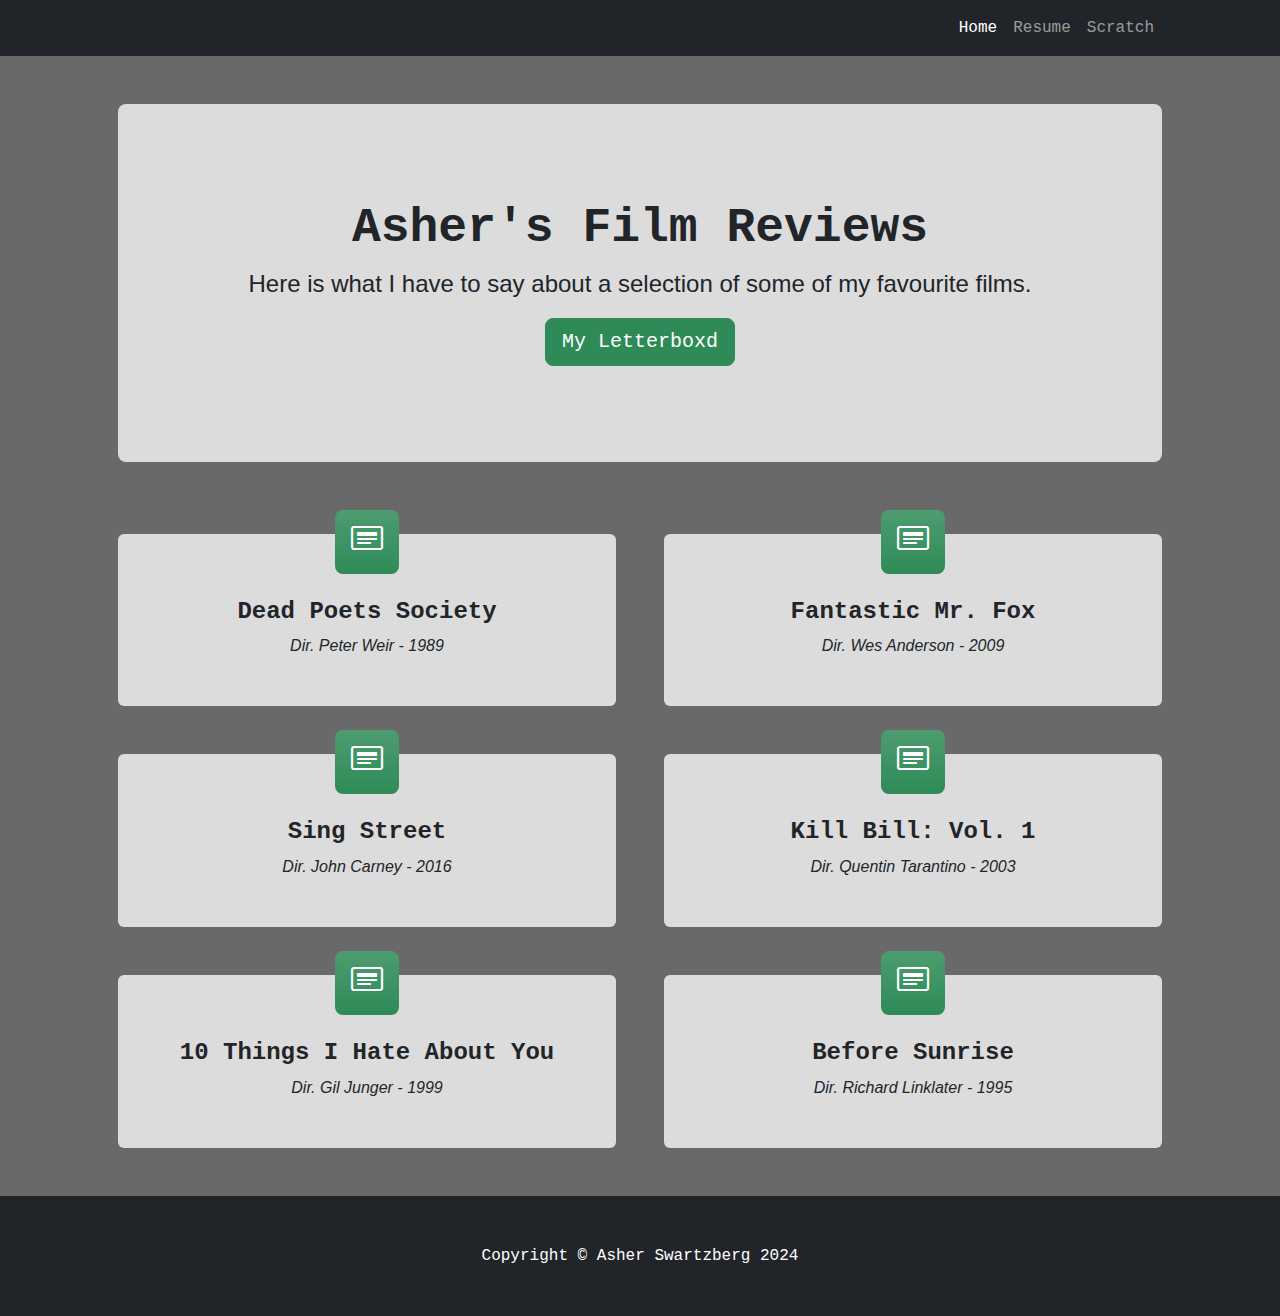
<file: index.html>
<!DOCTYPE html>
<html lang="en">
    <head>
        <meta charset="utf-8" />
        <meta name="viewport" content="width=device-width, initial-scale=1, shrink-to-fit=no" />
        <meta name="description" content="" />
        <meta name="author" content="" />
        <title>Asher's Film Reviews</title>
        <!-- Favicon-->
        <link rel="icon" type="image/x-icon" href="assets/favicon.ico" />
        <!-- Bootstrap icons-->
        <link href="https://cdn.jsdelivr.net/npm/bootstrap-icons@1.4.1/font/bootstrap-icons.css" rel="stylesheet" />
        <!-- Core theme CSS (includes Bootstrap)-->
        <link href="css/styles.css" rel="stylesheet" />
        <link rel="stylesheet" href="css/mystyles.css">
    </head>
    <body>
        <!-- Responsive navbar-->
        <nav class="navbar navbar-expand-lg navbar-dark bg-dark">
            <div class="container px-lg-5">
                <button class="navbar-toggler" type="button" data-bs-toggle="collapse" data-bs-target="#navbarSupportedContent" aria-controls="navbarSupportedContent" aria-expanded="false" aria-label="Toggle navigation"><span class="navbar-toggler-icon"></span></button>
                <div class="collapse navbar-collapse" id="navbarSupportedContent">
                    <ul class="navbar-nav ms-auto mb-2 mb-lg-0">
                        <li class="nav-item"><a class="nav-link active" aria-current="page" href="index.html">Home</a></li>
                        <li class="nav-item"><a class="nav-link" href="html/pages/resume.html">Resume</a></li>
                        <li class="nav-item"><a class="nav-link" href="scratch/scratch.html">Scratch</a></li>
                    </ul>
                </div>
            </div>
        </nav>
        <!-- Header-->
        <header class="py-5">
            <div class="container px-lg-5">
                <div class="p-4 p-lg-5 bg-light rounded-3 text-center">
                    <div class="m-4 m-lg-5">
                        <h1 class="display-5 fw-bold">Asher's Film Reviews</h1>
                        <p class="fs-4 poop">Here is what I have to say about a selection of some of my favourite films.</p>
                        <a class="btn btn-primary btn-lg" href="https://letterboxd.com/asherswartzberg/" target="_blank">My Letterboxd</a>
                    </div>
                </div>
            </div>
        </header>
        <!-- Page Content-->
        <section class="pt-4">
            <div class="container px-lg-5">
                <!-- Page Features-->
                <div class="row gx-lg-5">
                    <div class="col-lg-6 col-xxl-4 mb-5">
                        <div class="card bg-light border-0 h-100">
                            <div class="card-body text-center p-4 p-lg-5 pt-0 pt-lg-0">
                                <a href="html/pages/page1.html" class="feature bg-primary bg-gradient text-white rounded-3 mb-4 mt-n4"><i class="bi bi-card-heading"></i></a>
                                <h2 class="fs-4 fw-bold">Dead Poets Society</h2>
                                <p class="mb-0 poop2">Dir. Peter Weir - 1989</p>
                            </div>
                        </div>
                    </div>
                    <div class="col-lg-6 col-xxl-4 mb-5">
                        <div class="card bg-light border-0 h-100">
                            <div class="card-body text-center p-4 p-lg-5 pt-0 pt-lg-0">
                                <a href="html/pages/page2.html" class="feature bg-primary bg-gradient text-white rounded-3 mb-4 mt-n4"><i class="bi bi-card-heading"></i></a>
                                <h2 class="fs-4 fw-bold">Fantastic Mr. Fox</h2>
                                <p class="mb-0 poop2">Dir. Wes Anderson - 2009</p>
                            </div>
                        </div>
                    </div>
                    <div class="col-lg-6 col-xxl-4 mb-5">
                        <div class="card bg-light border-0 h-100">
                            <div class="card-body text-center p-4 p-lg-5 pt-0 pt-lg-0">
                                <a href="html/pages/page3.html" class="feature bg-primary bg-gradient text-white rounded-3 mb-4 mt-n4"><i class="bi bi-card-heading"></i></a>
                                <h2 class="fs-4 fw-bold">Sing Street</h2>
                                <p class="mb-0 poop2">Dir. John Carney - 2016</p>
                            </div>
                        </div>
                    </div>
                    <div class="col-lg-6 col-xxl-4 mb-5">
                        <div class="card bg-light border-0 h-100">
                            <div class="card-body text-center p-4 p-lg-5 pt-0 pt-lg-0">
                                <a href="html/pages/page4.html" class="feature bg-primary bg-gradient text-white rounded-3 mb-4 mt-n4"><i class="bi bi-card-heading"></i></a>
                                <h2 class="fs-4 fw-bold">Kill Bill: Vol. 1</h2>
                                <p class="mb-0 poop2">Dir. Quentin Tarantino - 2003</p>
                            </div>
                        </div>
                    </div>
                    <div class="col-lg-6 col-xxl-4 mb-5">
                        <div class="card bg-light border-0 h-100">
                            <div class="card-body text-center p-4 p-lg-5 pt-0 pt-lg-0">
                                <a href="html/pages/page5.html" class="feature bg-primary bg-gradient text-white rounded-3 mb-4 mt-n4"><i class="bi bi-card-heading"></i></a>
                                <h2 class="fs-4 fw-bold">10 Things I Hate About You</h2>
                                <p class="mb-0 poop2">Dir. Gil Junger - 1999</p>
                            </div>
                        </div>
                    </div>
                    <div class="col-lg-6 col-xxl-4 mb-5">
                        <div class="card bg-light border-0 h-100">
                            <div class="card-body text-center p-4 p-lg-5 pt-0 pt-lg-0">
                                <a href="html/pages/page6.html" class="feature bg-primary bg-gradient text-white rounded-3 mb-4 mt-n4"><i class="bi bi-card-heading"></i></a>
                                <h2 class="fs-4 fw-bold">Before Sunrise</h2>
                                <p class="mb-0 poop2">Dir. Richard Linklater - 1995</p>
                            </div>
                        </div>
                    </div>
                </div>
            </div>
        </section>
        <!-- Footer-->
        <footer class="py-5 bg-dark">
            <div class="container"><p class="m-0 text-center text-white">Copyright &copy; Asher Swartzberg 2024</p></div>
        </footer>
        <!-- Bootstrap core JS-->
        <script src="https://cdn.jsdelivr.net/npm/bootstrap@5.2.3/dist/js/bootstrap.bundle.min.js"></script>
        <!-- Core theme JS-->
        <script src="js/scripts.js"></script>
    </body>
</html>
</file>
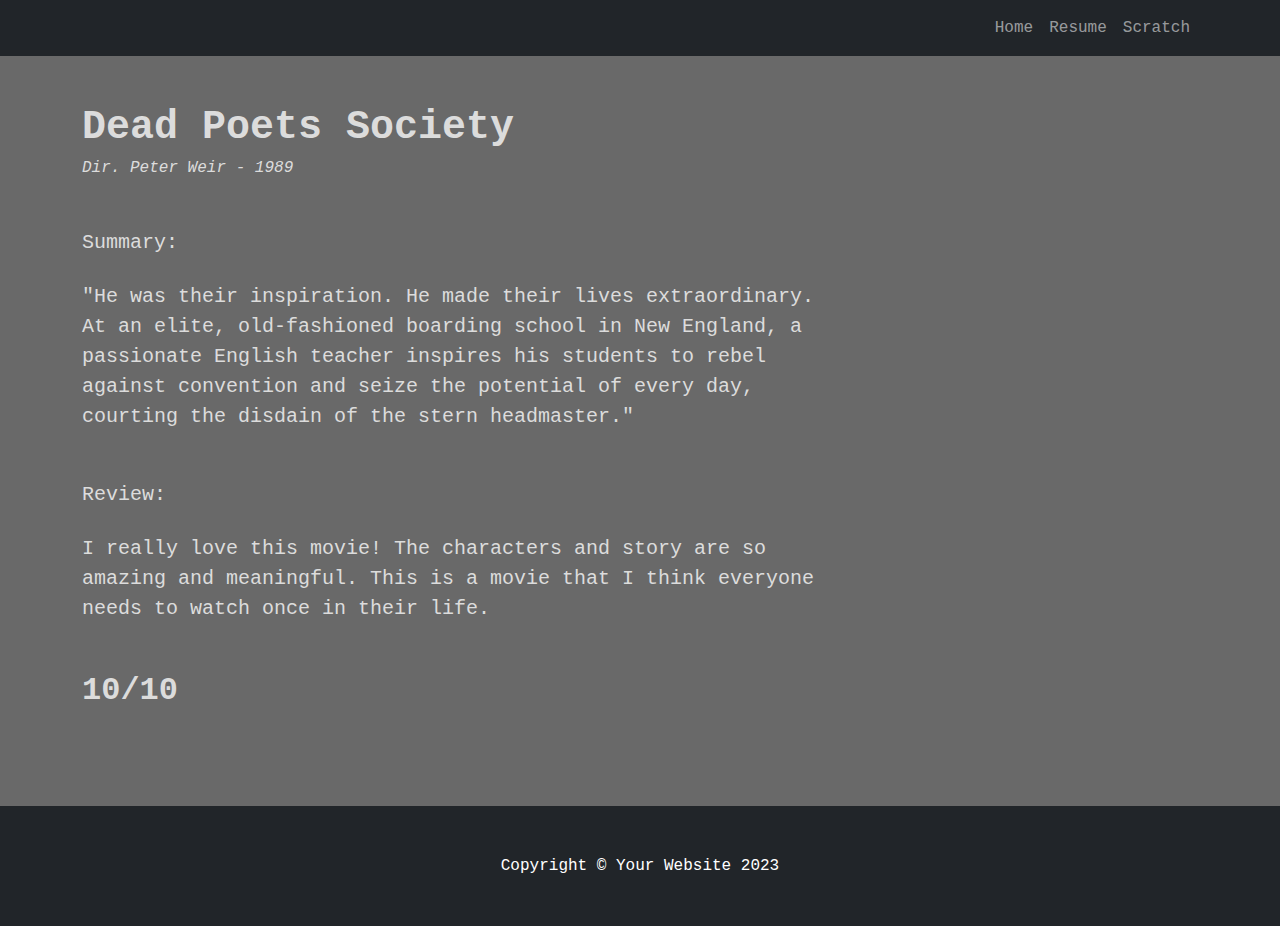
<file: html/pages/page1.html>
<!DOCTYPE html>
<html lang="en">
    <head>
        <meta charset="utf-8" />
        <meta name="viewport" content="width=device-width, initial-scale=1, shrink-to-fit=no" />
        <meta name="description" content="" />
        <meta name="author" content="" />
        <title>Dead Poets Society Review</title>
        <!-- Favicon-->
        <link rel="icon" type="image/x-icon" href="assets/favicon.ico" />
        <!-- Core theme CSS (includes Bootstrap)-->
        <link href="css/styles.css" rel="stylesheet" />
        <link rel="stylesheet" href="css/mystyles.css">
    </head>
    <body>
        <!-- Responsive navbar-->
        <nav class="navbar navbar-expand-lg navbar-dark bg-dark">
            <div class="container">
                <button class="navbar-toggler" type="button" data-bs-toggle="collapse" data-bs-target="#navbarSupportedContent" aria-controls="navbarSupportedContent" aria-expanded="false" aria-label="Toggle navigation"><span class="navbar-toggler-icon"></span></button>
                <div class="collapse navbar-collapse" id="navbarSupportedContent">
                    <ul class="navbar-nav ms-auto mb-2 mb-lg-0">
                        <li class="nav-item"><a class="nav-link" href="../../index.html">Home</a></li>
                        <li class="nav-item"><a class="nav-link" href="resume.html">Resume</a></li>
                        <li class="nav-item"><a class="nav-link" href="../../scratch/scratch.html">Scratch</a></li>
                    </ul>
                </div>
            </div>
        </nav>
        <!-- Page content-->
        <div class="container mt-5">
            <div class="row">
                <div class="col-lg-8">
                    <!-- Post content-->
                    <article>
                        <!-- Post header-->
                        <header class="mb-4">
                            <!-- Post title-->
                            <h1 class="fw-bolder mb-1">Dead Poets Society</h1>
                            <!-- Post meta content-->
                            <div class="text-muted fst-italic mb-2">Dir. Peter Weir - 1989</div>
                        </header>
                        <br>
                        <!-- Post content-->
                        <section class="mb-5">
                            <p class="fs-5 mb-4">Summary:</p>
                            <p class="fs-5 mb-4">"He was their inspiration. He made their lives extraordinary. At an elite, old-fashioned boarding school in New England, a passionate English teacher inspires his students to rebel against convention and seize the potential of every day, courting the disdain of the stern headmaster."</p>
                            <br>
                            <p class="fs-5 mb-4">Review:</p>
                            <p class="fs-5 mb-4">I really love this movie! The characters and story are so amazing and meaningful. This is a movie that I think everyone needs to watch once in their life.</p>
                            <h2 class="fw-bolder mb-4 mt-5">10/10</h2>
                            <br>
                        </section>
                    </article>
                </div>
            </div>
        </div>
        <!-- Footer-->
        <footer class="py-5 bg-dark">
            <div class="container"><p class="m-0 text-center text-white">Copyright &copy; Your Website 2023</p></div>
        </footer>
        <!-- Bootstrap core JS-->
        <script src="https://cdn.jsdelivr.net/npm/bootstrap@5.2.3/dist/js/bootstrap.bundle.min.js"></script>
        <!-- Core theme JS-->
        <script src="js/scripts.js"></script>
    </body>
</html>
</file>
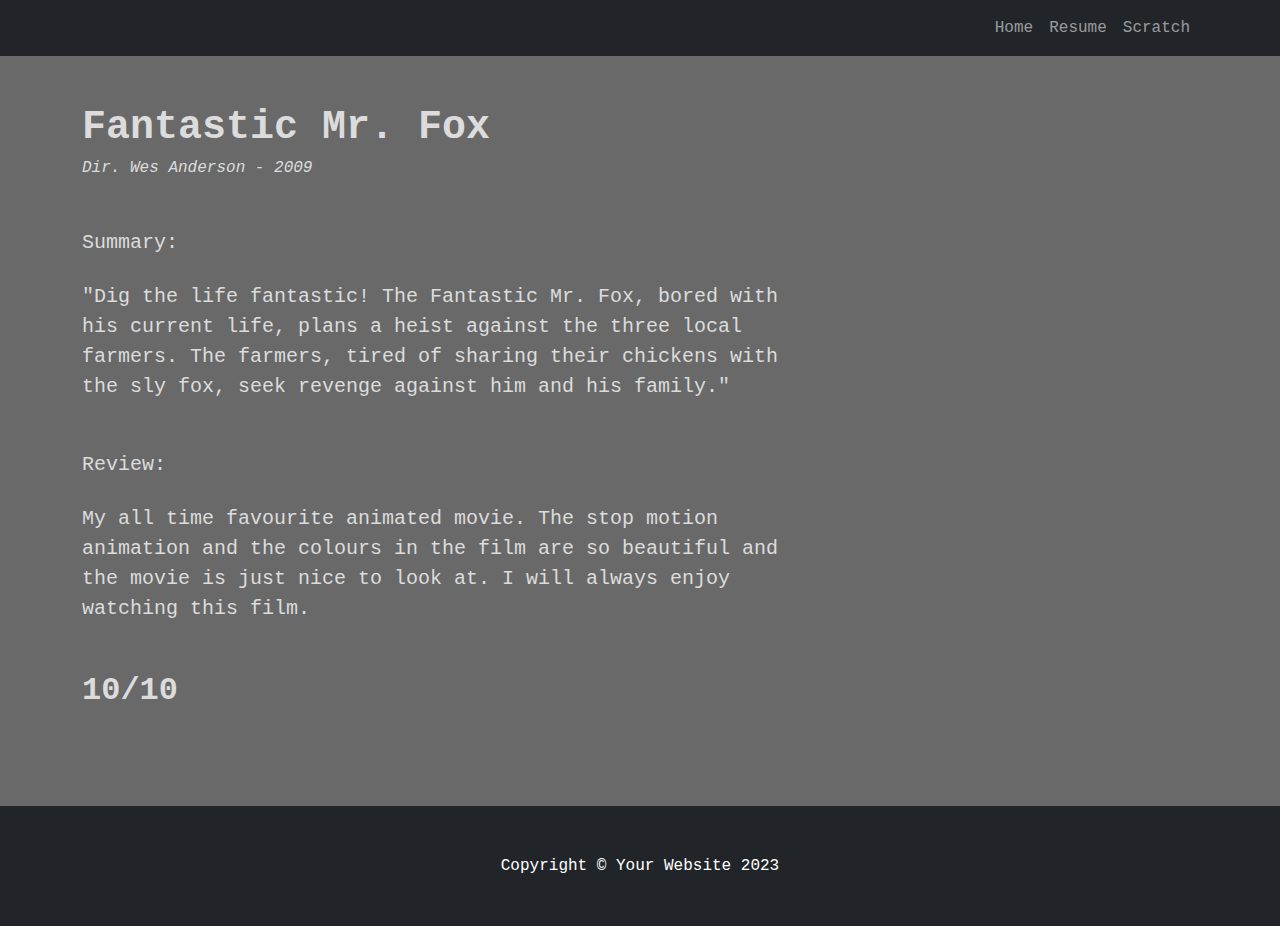
<file: html/pages/page2.html>
<!DOCTYPE html>
<html lang="en">
    <head>
        <meta charset="utf-8" />
        <meta name="viewport" content="width=device-width, initial-scale=1, shrink-to-fit=no" />
        <meta name="description" content="" />
        <meta name="author" content="" />
        <title>Fantastic Mr. Fox Review</title>
        <!-- Favicon-->
        <link rel="icon" type="image/x-icon" href="assets/favicon.ico" />
        <!-- Core theme CSS (includes Bootstrap)-->
        <link href="css/styles.css" rel="stylesheet" />
        <link rel="stylesheet" href="css/mystyles.css">
    </head>
    <body>
        <!-- Responsive navbar-->
        <nav class="navbar navbar-expand-lg navbar-dark bg-dark">
            <div class="container">
                <button class="navbar-toggler" type="button" data-bs-toggle="collapse" data-bs-target="#navbarSupportedContent" aria-controls="navbarSupportedContent" aria-expanded="false" aria-label="Toggle navigation"><span class="navbar-toggler-icon"></span></button>
                <div class="collapse navbar-collapse" id="navbarSupportedContent">
                    <ul class="navbar-nav ms-auto mb-2 mb-lg-0">
                        <li class="nav-item"><a class="nav-link" href="../../index.html">Home</a></li>
                        <li class="nav-item"><a class="nav-link" href="resume.html">Resume</a></li>
                        <li class="nav-item"><a class="nav-link" href="../../scratch/scratch.html">Scratch</a></li>
                    </ul>
                </div>
            </div>
        </nav>
        <!-- Page content-->
        <div class="container mt-5">
            <div class="row">
                <div class="col-lg-8">
                    <!-- Post content-->
                    <article>
                        <!-- Post header-->
                        <header class="mb-4">
                            <!-- Post title-->
                            <h1 class="fw-bolder mb-1">Fantastic Mr. Fox</h1>
                            <!-- Post meta content-->
                            <div class="text-muted fst-italic mb-2">Dir. Wes Anderson - 2009</div>
                        </header>
                        <br>
                        <!-- Post content-->
                        <section class="mb-5">
                            <p class="fs-5 mb-4">Summary:</p>
                            <p class="fs-5 mb-4">"Dig the life fantastic! The Fantastic Mr. Fox, bored with his current life, plans a heist against the three local farmers. The farmers, tired of sharing their chickens with the sly fox, seek revenge against him and his family."</p>
                            <br>
                            <p class="fs-5 mb-4">Review:</p>
                            <p class="fs-5 mb-4">My all time favourite animated movie. The stop motion animation and the colours in the film are so beautiful and the movie is just nice to look at. I will always enjoy watching this film.</p>
                            <h2 class="fw-bolder mb-4 mt-5">10/10</h2>
                            <br>
                        </section>
                    </article>
                </div>
            </div>
        </div>
        <!-- Footer-->
        <footer class="py-5 bg-dark">
            <div class="container"><p class="m-0 text-center text-white">Copyright &copy; Your Website 2023</p></div>
        </footer>
        <!-- Bootstrap core JS-->
        <script src="https://cdn.jsdelivr.net/npm/bootstrap@5.2.3/dist/js/bootstrap.bundle.min.js"></script>
        <!-- Core theme JS-->
        <script src="js/scripts.js"></script>
    </body>
</html>
</file>
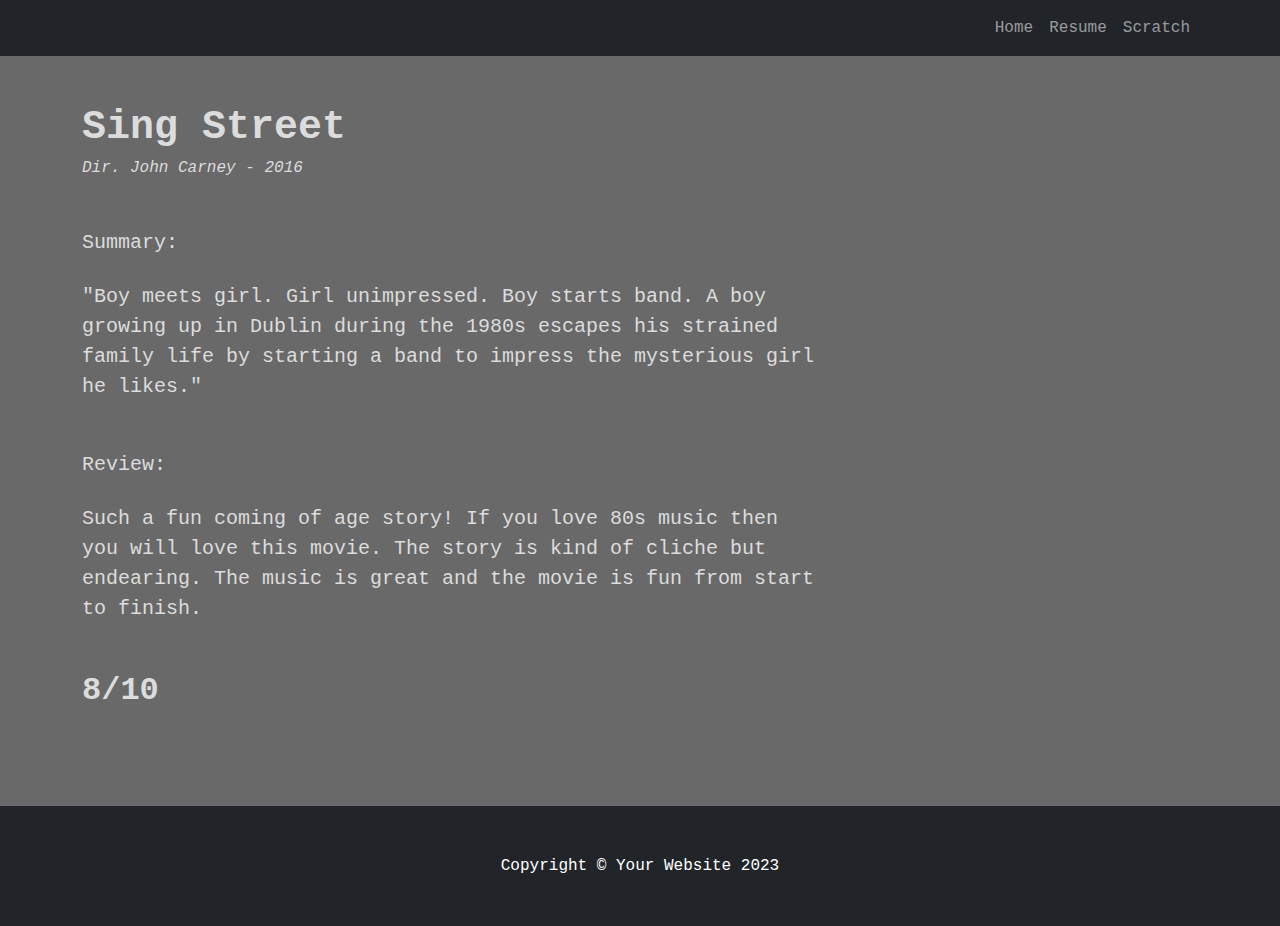
<file: html/pages/page3.html>
<!DOCTYPE html>
<html lang="en">
    <head>
        <meta charset="utf-8" />
        <meta name="viewport" content="width=device-width, initial-scale=1, shrink-to-fit=no" />
        <meta name="description" content="" />
        <meta name="author" content="" />
        <title>Sing Street Review</title>
        <!-- Favicon-->
        <link rel="icon" type="image/x-icon" href="assets/favicon.ico" />
        <!-- Core theme CSS (includes Bootstrap)-->
        <link href="css/styles.css" rel="stylesheet" />
        <link rel="stylesheet" href="css/mystyles.css">
    </head>
    <body>
        <!-- Responsive navbar-->
        <nav class="navbar navbar-expand-lg navbar-dark bg-dark">
            <div class="container">
                <button class="navbar-toggler" type="button" data-bs-toggle="collapse" data-bs-target="#navbarSupportedContent" aria-controls="navbarSupportedContent" aria-expanded="false" aria-label="Toggle navigation"><span class="navbar-toggler-icon"></span></button>
                <div class="collapse navbar-collapse" id="navbarSupportedContent">
                    <ul class="navbar-nav ms-auto mb-2 mb-lg-0">
                        <li class="nav-item"><a class="nav-link" href="../../index.html">Home</a></li>
                        <li class="nav-item"><a class="nav-link" href="resume.html">Resume</a></li>
                        <li class="nav-item"><a class="nav-link" href="../../scratch/scratch.html">Scratch</a></li>
                    </ul>
                </div>
            </div>
        </nav>
        <!-- Page content-->
        <div class="container mt-5">
            <div class="row">
                <div class="col-lg-8">
                    <!-- Post content-->
                    <article>
                        <!-- Post header-->
                        <header class="mb-4">
                            <!-- Post title-->
                            <h1 class="fw-bolder mb-1">Sing Street</h1>
                            <!-- Post meta content-->
                            <div class="text-muted fst-italic mb-2">Dir. John Carney - 2016</div>
                        </header>
                        <br>
                        <!-- Post content-->
                        <section class="mb-5">
                            <p class="fs-5 mb-4">Summary:</p>
                            <p class="fs-5 mb-4">"Boy meets girl. Girl unimpressed. Boy starts band. A boy growing up in Dublin during the 1980s escapes his strained family life by starting a band to impress the mysterious girl he likes."</p>
                            <br>
                            <p class="fs-5 mb-4">Review:</p>
                            <p class="fs-5 mb-4">Such a fun coming of age story! If you love 80s music then you will love this movie. The story is kind of cliche but endearing. The music is great and the movie is fun from start to finish.</p>
                            <h2 class="fw-bolder mb-4 mt-5">8/10</h2>
                            <br>
                        </section>
                    </article>
                </div>
            </div>
        </div>
        <!-- Footer-->
        <footer class="py-5 bg-dark">
            <div class="container"><p class="m-0 text-center text-white">Copyright &copy; Your Website 2023</p></div>
        </footer>
        <!-- Bootstrap core JS-->
        <script src="https://cdn.jsdelivr.net/npm/bootstrap@5.2.3/dist/js/bootstrap.bundle.min.js"></script>
        <!-- Core theme JS-->
        <script src="js/scripts.js"></script>
    </body>
</html>
</file>
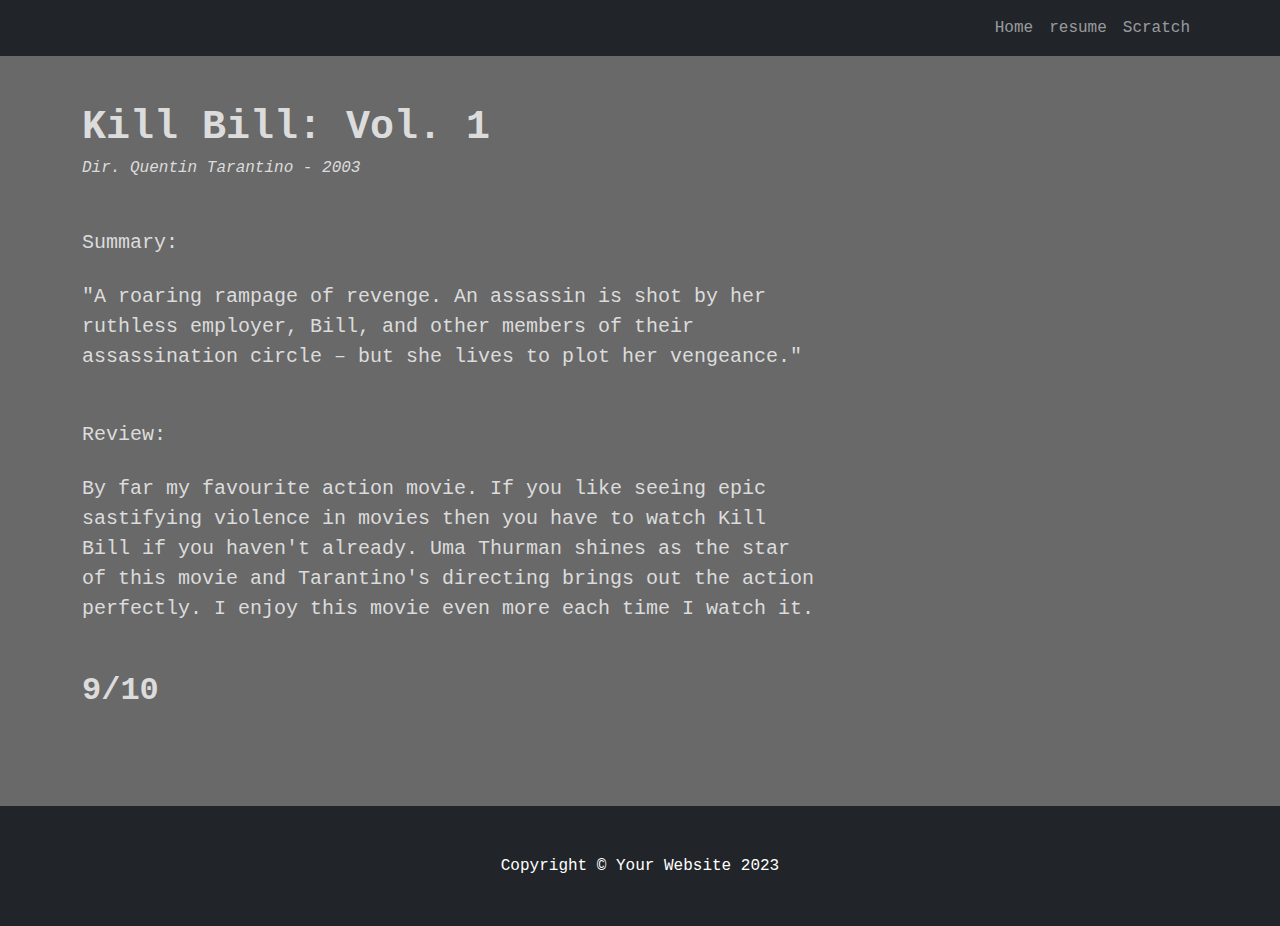
<file: html/pages/page4.html>
<!DOCTYPE html>
<html lang="en">
    <head>
        <meta charset="utf-8" />
        <meta name="viewport" content="width=device-width, initial-scale=1, shrink-to-fit=no" />
        <meta name="description" content="" />
        <meta name="author" content="" />
        <title>Kill Bill: Vol. 1 Review</title>
        <!-- Favicon-->
        <link rel="icon" type="image/x-icon" href="assets/favicon.ico" />
        <!-- Core theme CSS (includes Bootstrap)-->
        <link href="css/styles.css" rel="stylesheet" />
        <link rel="stylesheet" href="css/mystyles.css">
    </head>
    <body>
        <!-- Responsive navbar-->
        <nav class="navbar navbar-expand-lg navbar-dark bg-dark">
            <div class="container">
                <button class="navbar-toggler" type="button" data-bs-toggle="collapse" data-bs-target="#navbarSupportedContent" aria-controls="navbarSupportedContent" aria-expanded="false" aria-label="Toggle navigation"><span class="navbar-toggler-icon"></span></button>
                <div class="collapse navbar-collapse" id="navbarSupportedContent">
                    <ul class="navbar-nav ms-auto mb-2 mb-lg-0">
                        <li class="nav-item"><a class="nav-link" href="../../index.html">Home</a></li>
                        <li class="nav-item"><a class="nav-link" href="resume.html">resume</a></li>
                        <li class="nav-item"><a class="nav-link" href="../../scratch/scratch.html">Scratch</a></li>
                    </ul>
                </div>
            </div>
        </nav>
        <!-- Page content-->
        <div class="container mt-5">
            <div class="row">
                <div class="col-lg-8">
                    <!-- Post content-->
                    <article>
                        <!-- Post header-->
                        <header class="mb-4">
                            <!-- Post title-->
                            <h1 class="fw-bolder mb-1">Kill Bill: Vol. 1</h1>
                            <!-- Post meta content-->
                            <div class="text-muted fst-italic mb-2">Dir. Quentin Tarantino - 2003</div>
                        </header>
                        <br>
                        <!-- Post content-->
                        <section class="mb-5">
                            <p class="fs-5 mb-4">Summary:</p>
                            <p class="fs-5 mb-4">"A roaring rampage of revenge. An assassin is shot by her ruthless employer, Bill, and other members of their assassination circle – but she lives to plot her vengeance."</p>
                            <br>
                            <p class="fs-5 mb-4">Review:</p>
                            <p class="fs-5 mb-4">By far my favourite action movie. If you like seeing epic sastifying violence in movies then you have to watch Kill Bill if you haven't already. Uma Thurman shines as the star of this movie and Tarantino's directing brings out the action perfectly. I enjoy this movie even more each time I watch it.</p>
                            <h2 class="fw-bolder mb-4 mt-5">9/10</h2>
                            <br>
                        </section>
                    </article>
                </div>
            </div>
        </div>
        <!-- Footer-->
        <footer class="py-5 bg-dark">
            <div class="container"><p class="m-0 text-center text-white">Copyright &copy; Your Website 2023</p></div>
        </footer>
        <!-- Bootstrap core JS-->
        <script src="https://cdn.jsdelivr.net/npm/bootstrap@5.2.3/dist/js/bootstrap.bundle.min.js"></script>
        <!-- Core theme JS-->
        <script src="js/scripts.js"></script>
    </body>
</html>
</file>
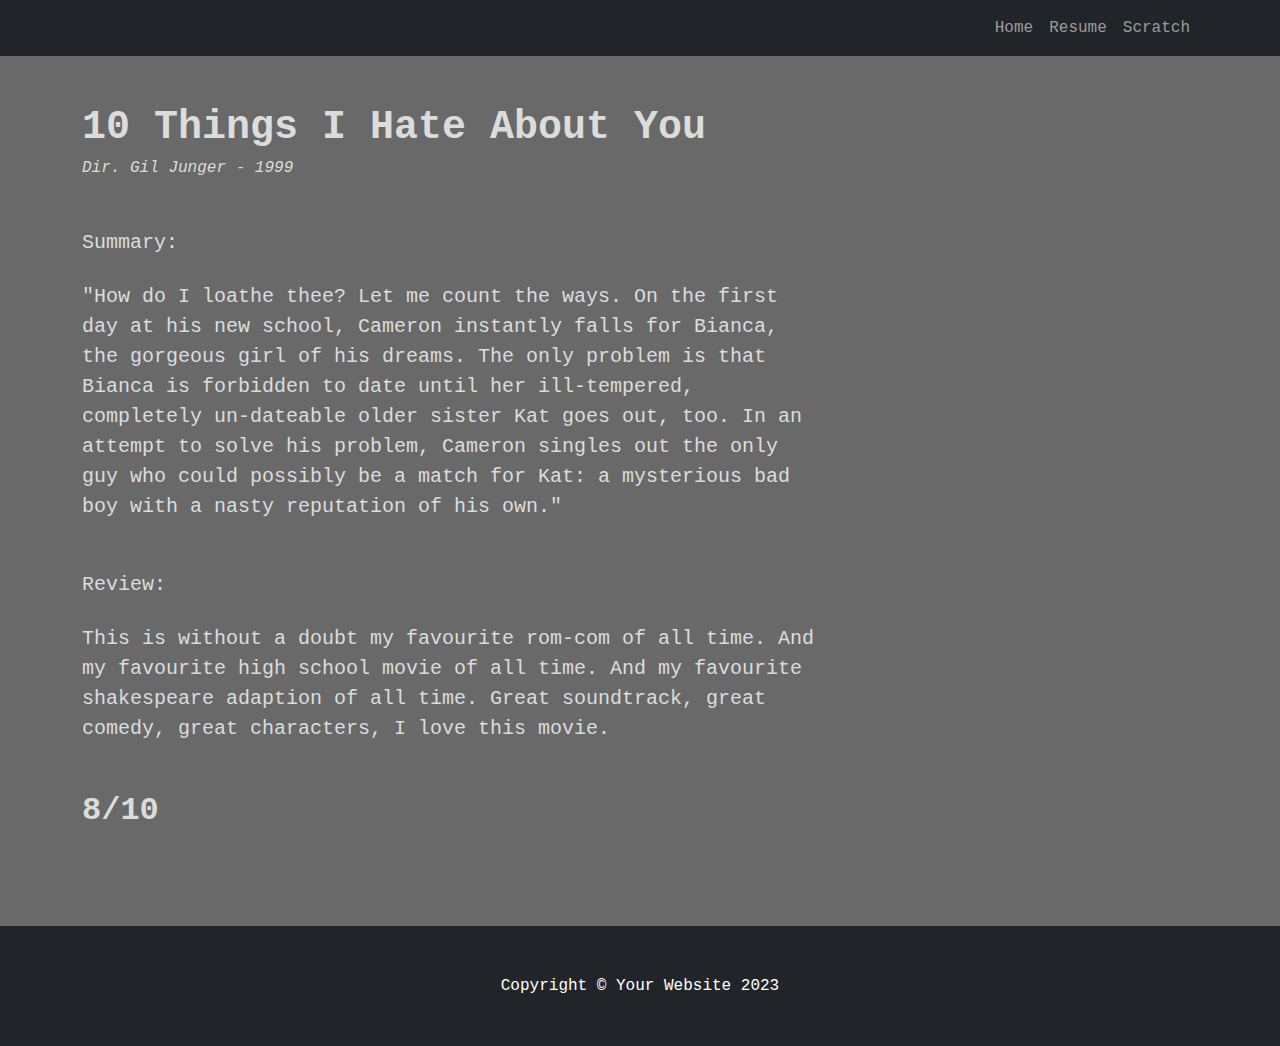
<file: html/pages/page5.html>
<!DOCTYPE html>
<html lang="en">
    <head>
        <meta charset="utf-8" />
        <meta name="viewport" content="width=device-width, initial-scale=1, shrink-to-fit=no" />
        <meta name="description" content="" />
        <meta name="author" content="" />
        <title>10 Things I Hate About You Review</title>
        <!-- Favicon-->
        <link rel="icon" type="image/x-icon" href="assets/favicon.ico" />
        <!-- Core theme CSS (includes Bootstrap)-->
        <link href="css/styles.css" rel="stylesheet" />
        <link rel="stylesheet" href="css/mystyles.css">
    </head>
    <body>
        <!-- Responsive navbar-->
        <nav class="navbar navbar-expand-lg navbar-dark bg-dark">
            <div class="container">
                <button class="navbar-toggler" type="button" data-bs-toggle="collapse" data-bs-target="#navbarSupportedContent" aria-controls="navbarSupportedContent" aria-expanded="false" aria-label="Toggle navigation"><span class="navbar-toggler-icon"></span></button>
                <div class="collapse navbar-collapse" id="navbarSupportedContent">
                    <ul class="navbar-nav ms-auto mb-2 mb-lg-0">
                        <li class="nav-item"><a class="nav-link" href="../../index.html">Home</a></li>
                        <li class="nav-item"><a class="nav-link" href="resume.html">Resume</a></li>
                        <li class="nav-item"><a class="nav-link" href="../../scratch/scratch.html">Scratch</a></li>
                    </ul>
                </div>
            </div>
        </nav>
        <!-- Page content-->
        <div class="container mt-5">
            <div class="row">
                <div class="col-lg-8">
                    <!-- Post content-->
                    <article>
                        <!-- Post header-->
                        <header class="mb-4">
                            <!-- Post title-->
                            <h1 class="fw-bolder mb-1">10 Things I Hate About You</h1>
                            <!-- Post meta content-->
                            <div class="text-muted fst-italic mb-2">Dir. Gil Junger - 1999</div>
                        </header>
                        <br>
                        <!-- Post content-->
                        <section class="mb-5">
                            <p class="fs-5 mb-4">Summary:</p>
                            <p class="fs-5 mb-4">"How do I loathe thee? Let me count the ways. On the first day at his new school, Cameron instantly falls for Bianca, the gorgeous girl of his dreams. The only problem is that Bianca is forbidden to date until her ill-tempered, completely un-dateable older sister Kat goes out, too. In an attempt to solve his problem, Cameron singles out the only guy who could possibly be a match for Kat: a mysterious bad boy with a nasty reputation of his own."</p>
                            <br>
                            <p class="fs-5 mb-4">Review:</p>
                            <p class="fs-5 mb-4">This is without a doubt my favourite rom-com of all time. And my favourite high school movie of all time. And my favourite shakespeare adaption of all time. Great soundtrack, great comedy, great characters, I love this movie.</p>
                            <h2 class="fw-bolder mb-4 mt-5">8/10</h2>
                            <br>
                        </section>
                    </article>
                </div>
            </div>
        </div>
        <!-- Footer-->
        <footer class="py-5 bg-dark">
            <div class="container"><p class="m-0 text-center text-white">Copyright &copy; Your Website 2023</p></div>
        </footer>
        <!-- Bootstrap core JS-->
        <script src="https://cdn.jsdelivr.net/npm/bootstrap@5.2.3/dist/js/bootstrap.bundle.min.js"></script>
        <!-- Core theme JS-->
        <script src="js/scripts.js"></script>
    </body>
</html>
</file>
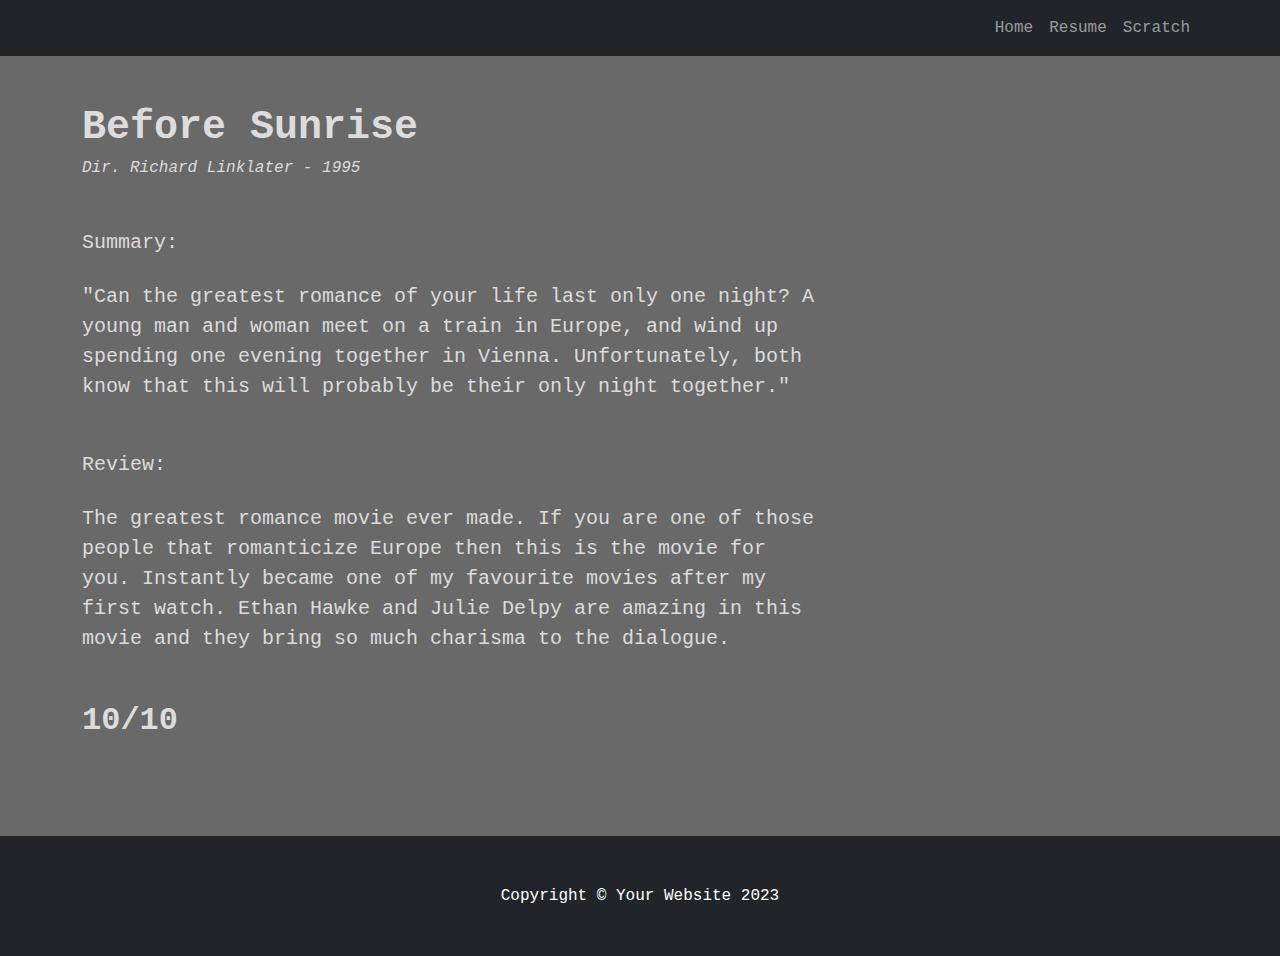
<file: html/pages/page6.html>
<!DOCTYPE html>
<html lang="en">
    <head>
        <meta charset="utf-8" />
        <meta name="viewport" content="width=device-width, initial-scale=1, shrink-to-fit=no" />
        <meta name="description" content="" />
        <meta name="author" content="" />
        <title>Before Sunrise Review</title>
        <!-- Favicon-->
        <link rel="icon" type="image/x-icon" href="assets/favicon.ico" />
        <!-- Core theme CSS (includes Bootstrap)-->
        <link href="css/styles.css" rel="stylesheet" />
        <link rel="stylesheet" href="css/mystyles.css">
    </head>
    <body>
        <!-- Responsive navbar-->
        <nav class="navbar navbar-expand-lg navbar-dark bg-dark">
            <div class="container">
                <button class="navbar-toggler" type="button" data-bs-toggle="collapse" data-bs-target="#navbarSupportedContent" aria-controls="navbarSupportedContent" aria-expanded="false" aria-label="Toggle navigation"><span class="navbar-toggler-icon"></span></button>
                <div class="collapse navbar-collapse" id="navbarSupportedContent">
                    <ul class="navbar-nav ms-auto mb-2 mb-lg-0">
                        <li class="nav-item"><a class="nav-link" href="../../index.html">Home</a></li>
                        <li class="nav-item"><a class="nav-link" href="resume.html">Resume</a></li>
                        <li class="nav-item"><a class="nav-link" href="../../scratch/scratch.html">Scratch</a></li>
                    </ul>
                </div>
            </div>
        </nav>
        <!-- Page content-->
        <div class="container mt-5">
            <div class="row">
                <div class="col-lg-8">
                    <!-- Post content-->
                    <article>
                        <!-- Post header-->
                        <header class="mb-4">
                            <!-- Post title-->
                            <h1 class="fw-bolder mb-1">Before Sunrise</h1>
                            <!-- Post meta content-->
                            <div class="text-muted fst-italic mb-2">Dir. Richard Linklater - 1995</div>
                        </header>
                        <br>
                        <!-- Post content-->
                        <section class="mb-5">
                            <p class="fs-5 mb-4">Summary:</p>
                            <p class="fs-5 mb-4">"Can the greatest romance of your life last only one night? A young man and woman meet on a train in Europe, and wind up spending one evening together in Vienna. Unfortunately, both know that this will probably be their only night together."</p>
                            <br>
                            <p class="fs-5 mb-4">Review:</p>
                            <p class="fs-5 mb-4">The greatest romance movie ever made. If you are one of those people that romanticize Europe then this is the movie for you. Instantly became one of my favourite movies after my first watch. Ethan Hawke and Julie Delpy are amazing in this movie and they bring so much charisma to the dialogue.</p>
                            <h2 class="fw-bolder mb-4 mt-5">10/10</h2>
                            <br>
                        </section>
                    </article>
                </div>
            </div>
        </div>
        <!-- Footer-->
        <footer class="py-5 bg-dark">
            <div class="container"><p class="m-0 text-center text-white">Copyright &copy; Your Website 2023</p></div>
        </footer>
        <!-- Bootstrap core JS-->
        <script src="https://cdn.jsdelivr.net/npm/bootstrap@5.2.3/dist/js/bootstrap.bundle.min.js"></script>
        <!-- Core theme JS-->
        <script src="js/scripts.js"></script>
    </body>
</html>
</file>
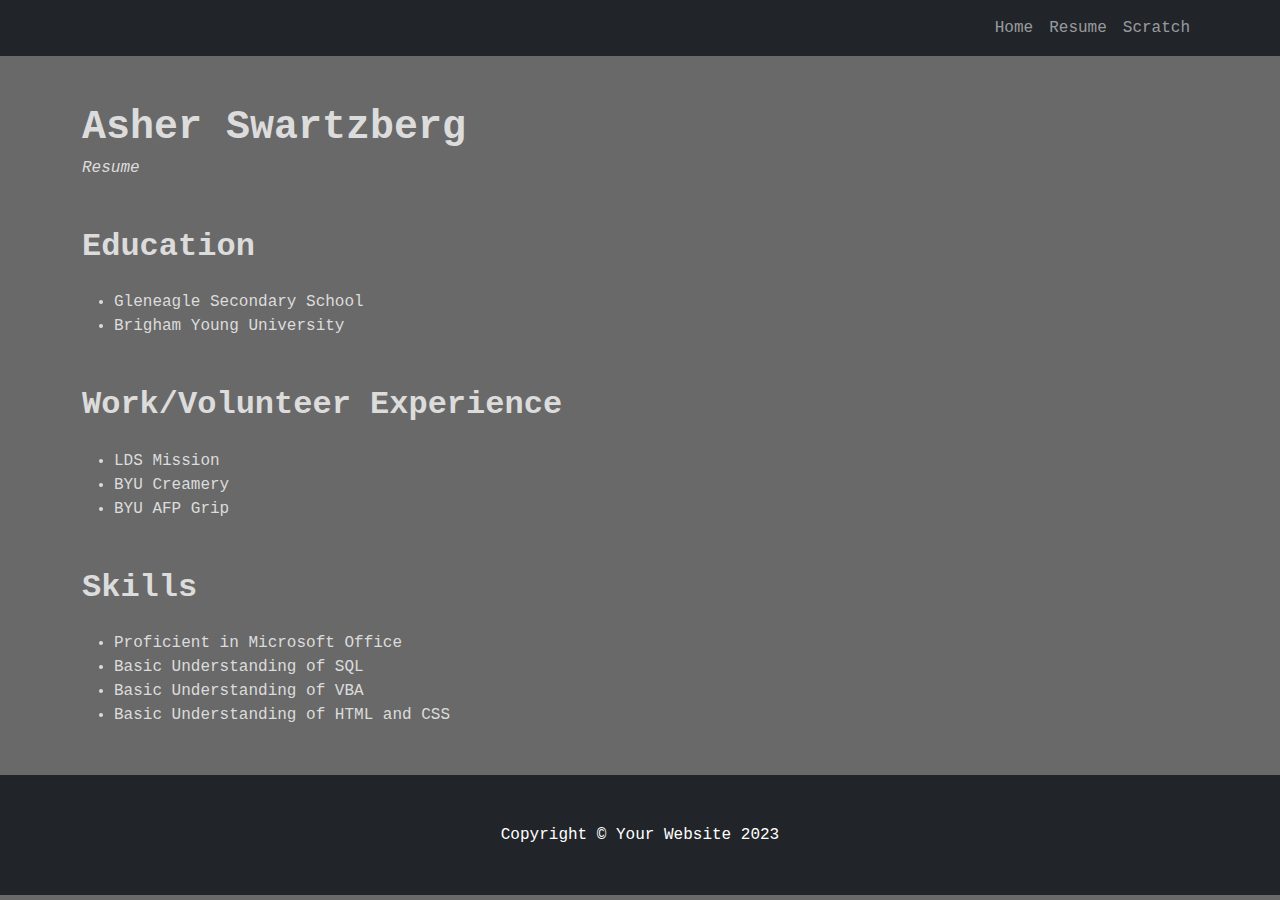
<file: html/pages/resume.html>
<!DOCTYPE html>
<html lang="en">
    <head>
        <meta charset="utf-8" />
        <meta name="viewport" content="width=device-width, initial-scale=1, shrink-to-fit=no" />
        <meta name="description" content="" />
        <meta name="author" content="" />
        <title>Resume</title>
        <!-- Favicon-->
        <link rel="icon" type="image/x-icon" href="assets/favicon.ico" />
        <!-- Core theme CSS (includes Bootstrap)-->
        <link href="css/styles.css" rel="stylesheet" />
        <link rel="stylesheet" href="css/mystyles.css">
    </head>
    <body>
        <!-- Responsive navbar-->
        <nav class="navbar navbar-expand-lg navbar-dark bg-dark">
            <div class="container">
                <button class="navbar-toggler" type="button" data-bs-toggle="collapse" data-bs-target="#navbarSupportedContent" aria-controls="navbarSupportedContent" aria-expanded="false" aria-label="Toggle navigation"><span class="navbar-toggler-icon"></span></button>
                <div class="collapse navbar-collapse" id="navbarSupportedContent">
                    <ul class="navbar-nav ms-auto mb-2 mb-lg-0">
                        <li class="nav-item"><a class="nav-link" href="../../index.html">Home</a></li>
                        <li class="nav-item"><a class="nav-link" href="resume.html">Resume</a></li>
                        <li class="nav-item"><a class="nav-link" href="../../scratch/scratch.html">Scratch</a></li>
                    </ul>
                </div>
            </div>
        </nav>
        <!-- Page content-->
        <div class="container mt-5">
            <div class="row">
                <div class="col-lg-8">
                    <!-- Post content-->
                    <article>
                        <!-- Post header-->
                        <header class="mb-4">
                            <!-- Post title-->
                            <h1 class="fw-bolder mb-1">Asher Swartzberg</h1>
                            <!-- Post meta content-->
                            <div class="text-muted fst-italic mb-2">Resume</div>
                        </header>
                        <!-- Post content-->
                        <section class="mb-5">
                            <p class="fs-5 mb-4">
                                <h2 class="fw-bolder mb-4 mt-5">Education</h2>
                                <ul>
                                    <li>Gleneagle Secondary School</li>
                                    <li>Brigham Young University</li>
                                </ul>
                            </p>
                            <p class="fs-5 mb-4">
                                <h2 class="fw-bolder mb-4 mt-5">Work/Volunteer Experience</h2>
                                <ul>
                                    <li>LDS Mission</li>
                                    <li>BYU Creamery</li>
                                    <li>BYU AFP Grip</li>
                                </ul>
                            </p>
                            <p class="fs-5 mb-4">
                                <h2 class="fw-bolder mb-4 mt-5">Skills</h2>
                                <ul>
                                    <li>Proficient in Microsoft Office</li>
                                    <li>Basic Understanding of SQL</li>
                                    <li>Basic Understanding of VBA</li>
                                    <li>Basic Understanding of HTML and CSS</li>
                                </ul>
                            </p>
                        </section>
                    </article>
                </div>
            </div>
        </div>
        <!-- Footer-->
        <footer class="py-5 bg-dark">
            <div class="container"><p class="m-0 text-center text-white">Copyright &copy; Your Website 2023</p></div>
        </footer>
        <!-- Bootstrap core JS-->
        <script src="https://cdn.jsdelivr.net/npm/bootstrap@5.2.3/dist/js/bootstrap.bundle.min.js"></script>
        <!-- Core theme JS-->
        <script src="js/scripts.js"></script>
    </body>
</html>
</file>
<file: css/mystyles.css>
.btn-primary{
    background-color: seagreen;
    border-color: seagreen;
}
.btn-primary:hover{
    background-color: darkseagreen;
    border-color: darkseagreen;
}
.bg-primary{
    background-color: seagreen !important;
}
.bg-primary:hover{
    background-color: darkseagreen !important;
}
body{
    font-family: 'Courier New', Courier, monospace;
    background-color: dimgray;
}
.poop{
    font-family: Verdana, Geneva, Tahoma, sans-serif;
}
.poop2{
    font-family: Verdana, Geneva, Tahoma, sans-serif;
    font-style: italic;
}
.bg-light {
    background-color: gainsboro !important;
}
</file>
<file: html/pages/css/mystyles.css>
body{
    background-color: dimgray ;
    font-family: 'Courier New', Courier, monospace;
    color: gainsboro;
}
.mb-2{
    color: gainsboro !important;
}
</file>
